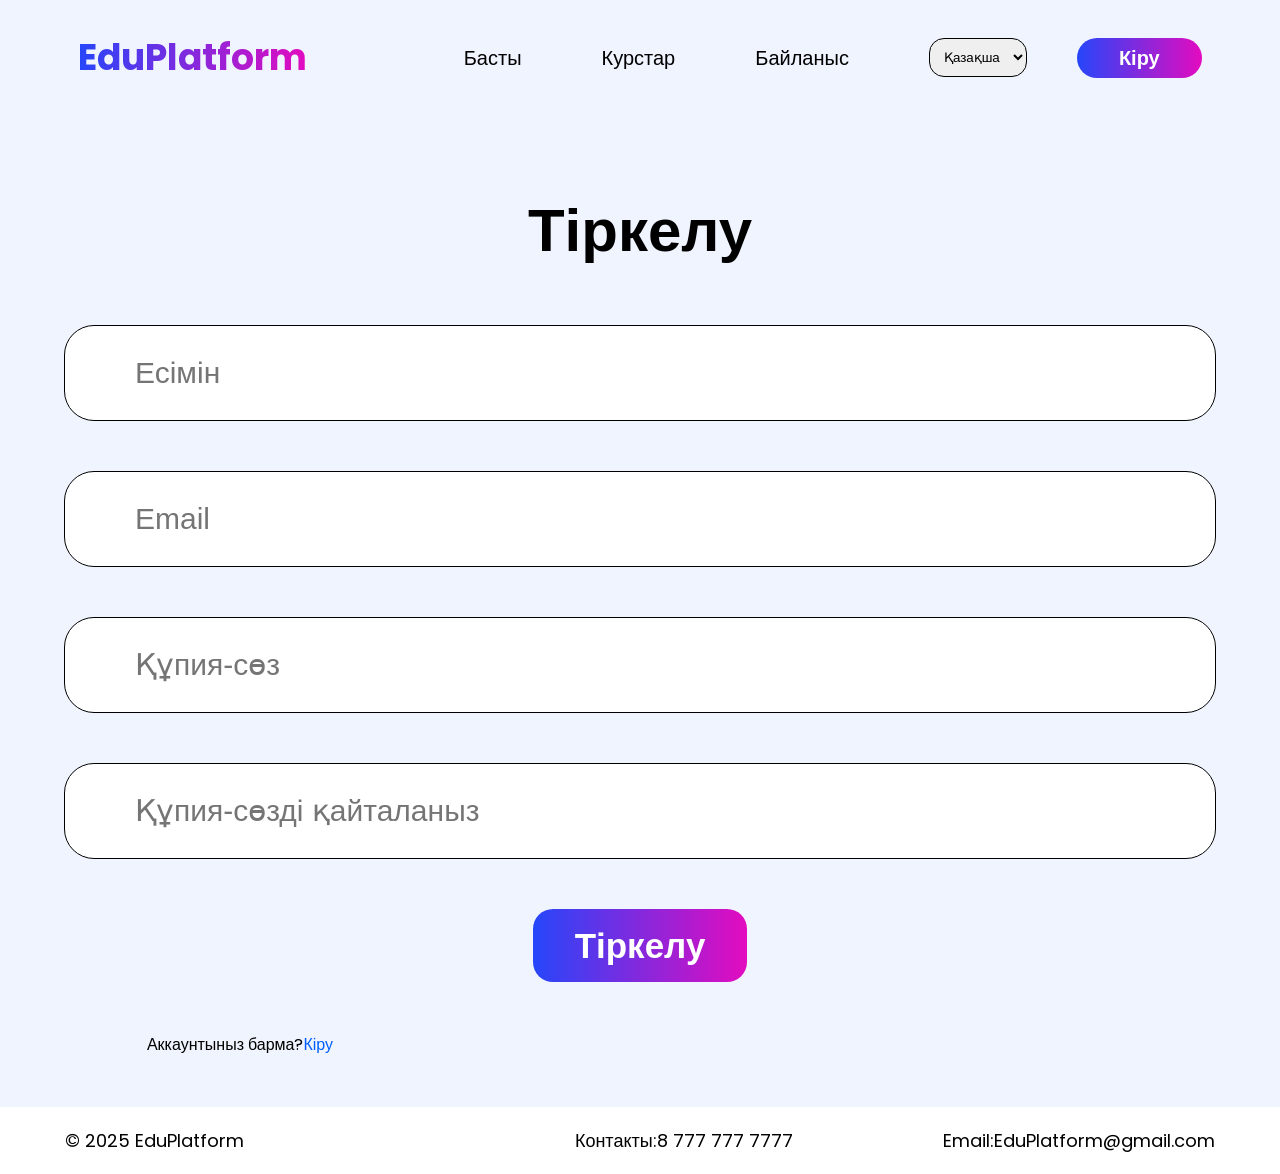
<file: register.html>
<!DOCTYPE html>
<html>
<head>
    <meta charset="UTF-8">
    <meta name="viewport" content="width=device-width, initial-scale=1.0">
    <title>EduPlatform</title>
    <link rel="preconnect" href="https://fonts.googleapis.com">
<link rel="preconnect" href="https://fonts.gstatic.com" crossorigin>
<link href="https://fonts.googleapis.com/css2?family=Poppins:ital,wght@0,100;0,200;0,300;0,400;0,500;0,600;0,700;0,800;0,900;1,100;1,200;1,300;1,400;1,500;1,600;1,700;1,800;1,900&display=swap" rel="stylesheet">
    <link rel="stylesheet" href="css/register.css">
</head>
<body>
    <header class="header-line">
        <div class="header-logo">
            EduPlatform
        </div>
        <div class="header-text">
            <a class="header-link" href="#">Басты</a>
            <a class="header-link" href="#">Курстар</a>
            <a class="header-link" href="#">Байланыс</a>
        <div class="header-select">
            <div class="selector">
                <select name="language" id="select" class="select">
                    <option value="Қазақша">Қазақша</option>
                    <option value="Русский">Русский</option>
                </select>
            </div>
            <div class="header-button">
                <a class="btn-log" id="btn-log" href="#">Кіру</a>
            </div>
        </div>
    </div>
    </header>

    <section class="frame">
        <div class="main-text">
            Тіркелу
        </div>
        <div class="name">
            <input type="text" placeholder="Есімін" class="input">
        </div>
        <div class="email">
            <input type="text" placeholder="Email" class="input">
        </div>
        <div class="password">
            <input type="text" placeholder="Құпия-сөз" class="input">
        </div>
        <div class="password-repeat">
            <input type="text" placeholder="Құпия-сөзді қайталаныз" class="input">
        </div>
        <div class="button">
            <a class="btn-login" href="#">Тіркелу</a>
        </div>
        <div class="forget">
            Аккаунтыныз барма? 
            <a class="forg" href="#">Кіру</a>
        </div>
    </section>

    
    <footer class="footer">
        <div class="text-footer">
            © 2025 EduPlatform
        </div>
        <div class="contact-footer">
        <div class="num-footer">
            <a class="num" href="#">Контакты:8 777 777 7777</a>
        </div>
        <div class="email-footer">
            <a class="email" href="#">Email:EduPlatform@gmail.com</a>
        </div>
        </div>
    </footer>
</body>
</html>
</file>
<file: css/register.css>
html, body {
    margin: 0;
    padding: 0;
    width: 100%;
    height: 100%;
    background-color:#F0F4FF;
    font-family: "Poppins", sans-serif;
}
.header-line{
    background-color:#F0F4FF;
    display:flex;
    flex-direction: row;
    justify-content: space-around;
    align-items: center;
    text-align: center;
    margin-top:30px;
}
.header-logo {
    font-size: 36px;
    font-weight: 700;
    background: linear-gradient(90deg, #2646FA 0%, #E30BBF 100%);
    background-clip: text;
    -webkit-background-clip: text;
    color: transparent;
    -webkit-text-fill-color: transparent;
}
.header-text{
    display:flex;
    flex-direction: row;
    gap:80px;
    font-size: 20px;
    align-items: center;

}
.header-link{
    color:black;
    text-decoration: none;
    transition:background 0.5 ease;
}
.header-link:hover{
    background: linear-gradient(90deg, #2646FA 0%, #E30BBF 100%);
    background-clip: text;
    -webkit-background-clip: text;
    color: transparent;
    -webkit-text-fill-color: transparent;
}

.header-select{
    display:flex;
    gap:50px;
    align-items: center;
}
.btn-log {
    display: inline-block;
    background: linear-gradient(90deg, #2646FA 0%, #E30BBF 100%);
    padding: 5px 42px;
    border-radius: 20px;
    color: #fff;
    text-decoration: none;
    font-size: 20px;
    font-weight: 700;
    transition: all 0.3s ease;
    border: none;
}

.btn-log:hover {
    background: linear-gradient(90deg, #1f37bf 0%, #9d1c88 100%);
    color: #fff;
    transform: scale(1.1);
}

.select{
    padding:10px 10px 10px 10px;
    border-radius: 15px;
    border:1px solid black;
}

/*frame*/
.frame{
    display:flex;
    flex-direction:column;
    justify-content: center;
    align-items: center;
    margin-top: 100px;
    gap:50px;
}
.main-text{
    font-size:60px;
    font-weight:700;
}
.input {
padding:30px 700px 30px 70px;
font-size:30px;
font-weight: 400;
border-radius:30px;
border:1px solid black;
}
.quest-password{
display:flex;
margin-right:775px;
text-decoration: none;
color:#005EFF;
transition: all 0.3 ease;
}
.quest-password:hover{
    color: #001232;
}
    .btn-login {
        display: inline-block;
        background: linear-gradient(90deg, #2646FA 0%, #E30BBF 100%);
        padding: 10px 42px;
        border-radius: 20px;
        color: #fff;
        text-decoration: none;
        font-size: 35px;
        font-weight: 700;
        transition: all 0.3s ease;
        border: none;
    }
    .btn-login:hover {
        background: linear-gradient(90deg, #1f37bf 0%, #9d1c88 100%);
        color: #fff;
        transform: scale(1.1);
}
.forget{
    display: flex;
    flex-direction: row;
    color:black;
    margin-right:800px;
}
.forg{
    text-decoration: none;
    color:#005EFF;
    transition: all 0.3 ease;
}
.forg:hover{
    color: #001232;    
}

/*footer*/
.footer{
    background-color: #fff;
    display: flex;
    flex-direction: row;
    justify-content:space-around;
    gap:200px;
    padding-top:20px;
    padding-bottom:20px;
    font-size:18px;
    font-weight: 400;
    margin-top:50px;
    align-items: center;
}
.contact-footer{
    display: flex;
    flex-direction: row;
    gap:150px;
}
.num{
    text-decoration: none;
    color: black;
    transition:all 0.3 ease;
}
.num:hover{
    background: linear-gradient(90deg, #2646FA 0%, #E30BBF 100%);
    background-clip: text;
    -webkit-background-clip: text;
    color: transparent;
    -webkit-text-fill-color: transparent;
}
.email{
    text-decoration: none;
    color: black;
    transition:all 0.3 ease;
}
.email:hover{
    background: linear-gradient(90deg, #2646FA 0%, #E30BBF 100%);
    background-clip: text;
    -webkit-background-clip: text;
    color: transparent;
    -webkit-text-fill-color: transparent;
}
</file>
